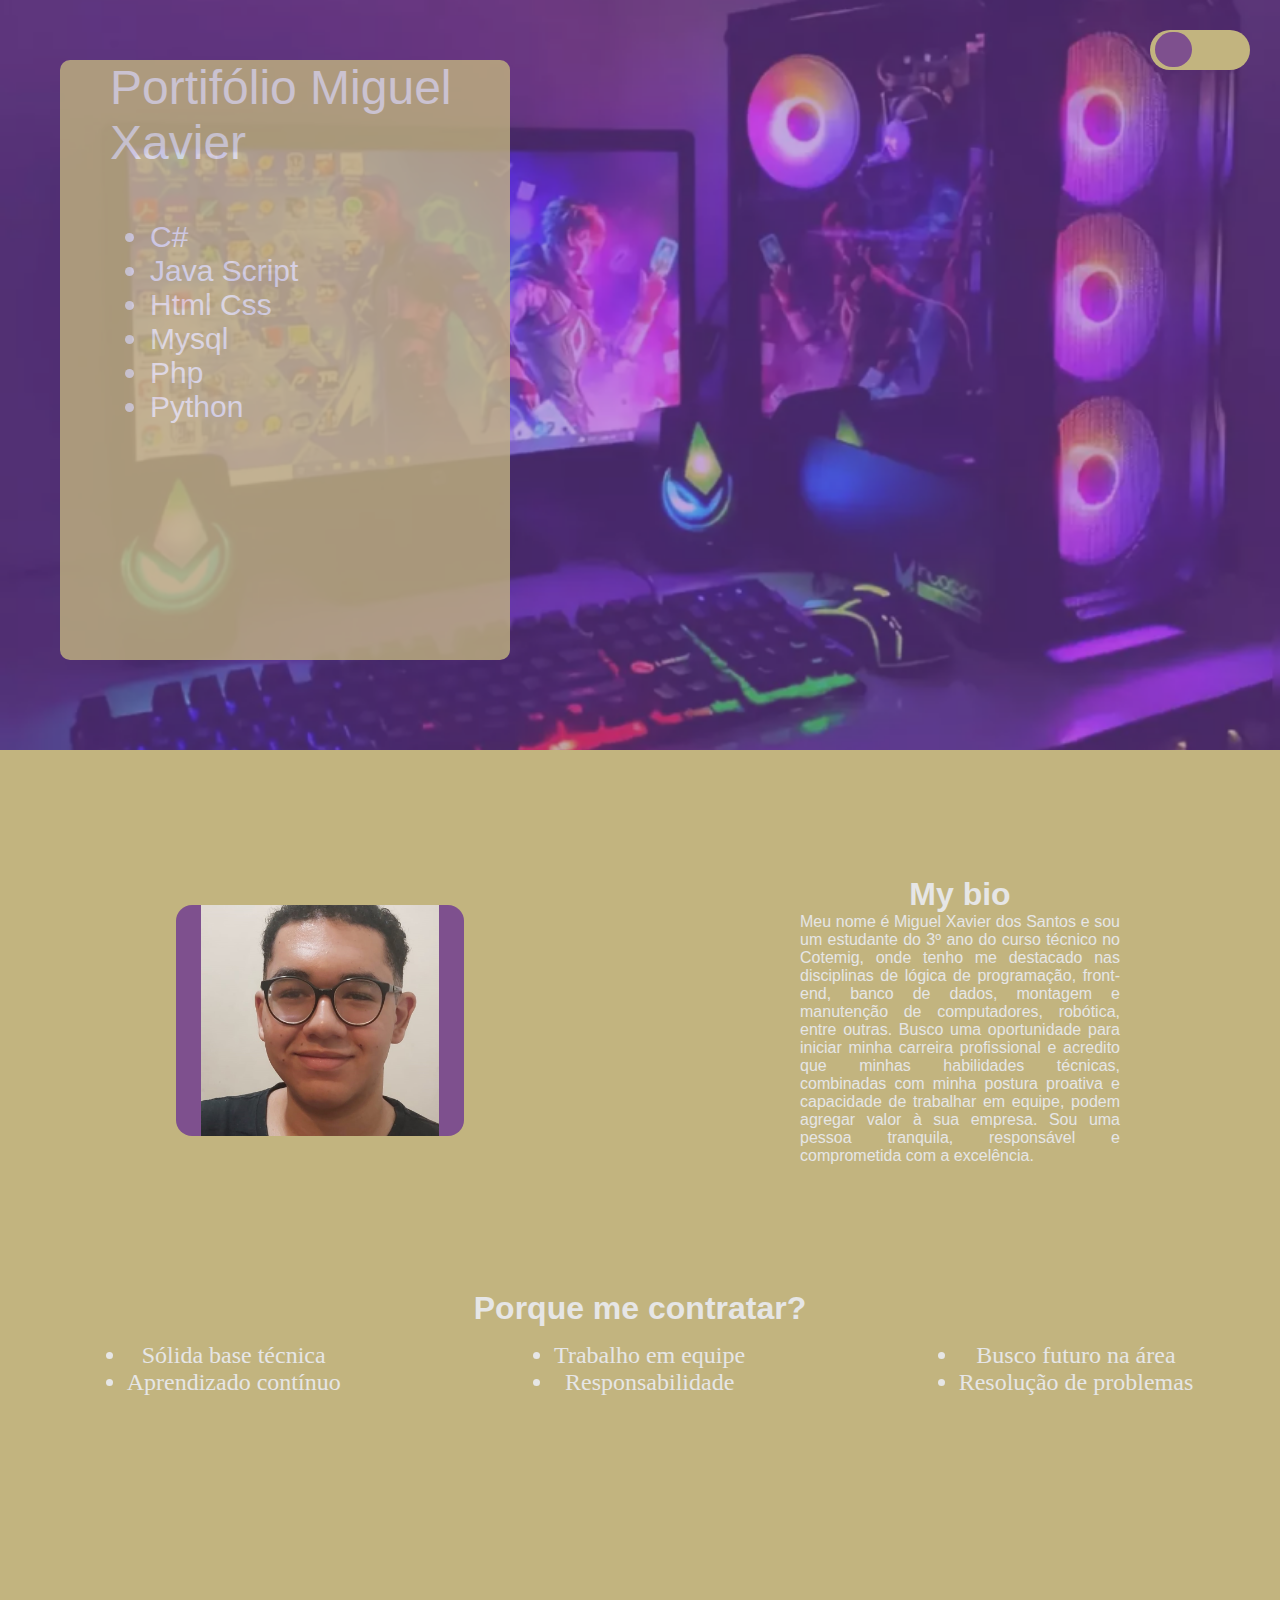
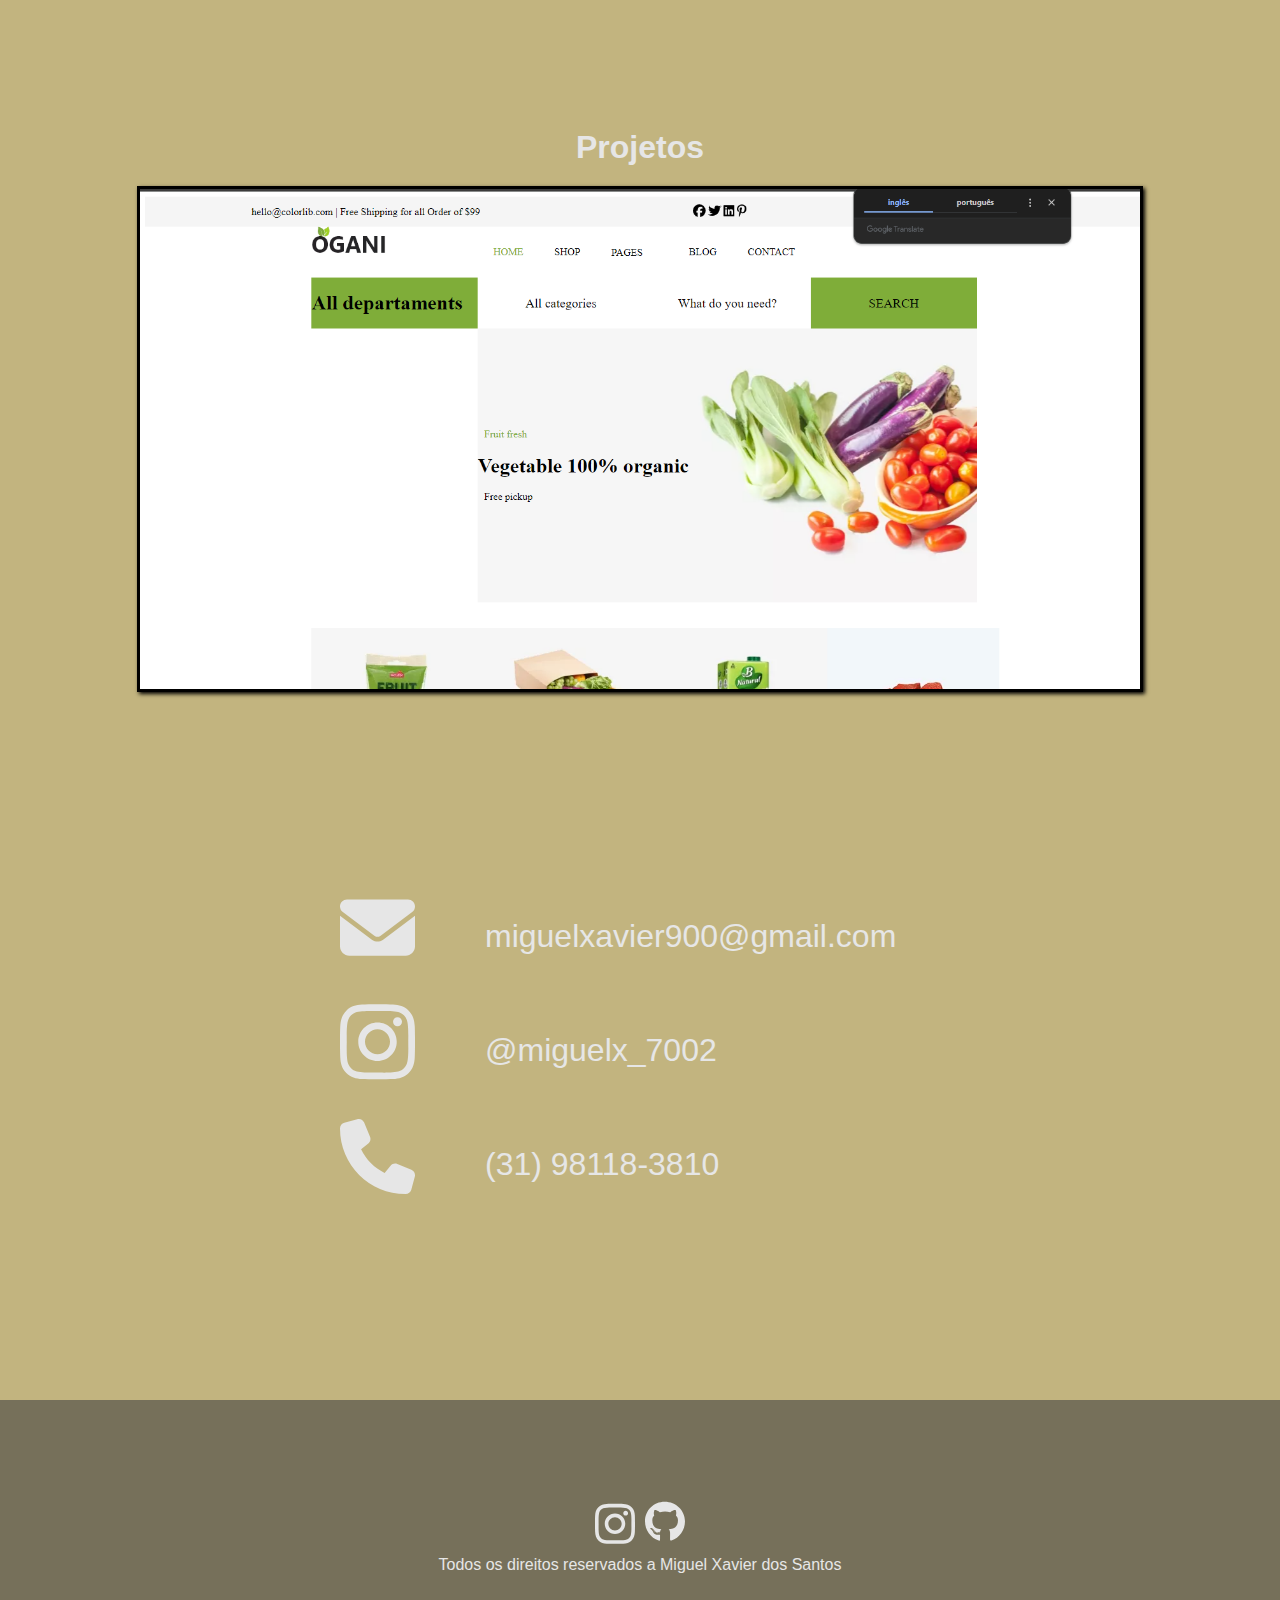
<file: index.html>
<!DOCTYPE html>
<html lang="en">
<head>
    <meta charset="UTF-8">
    <meta name="viewport" content="width=device-width, initial-scale=1.0">
    <title>Document</title>
    <link rel="stylesheet" href="porti2.css">
    <script src="porte.js"></script>
</head>
<body>
    

<div id ="div_01">
    <div id="rai">
    <div id="caixa_div01"> 
        <div id="text1_div01">Portifólio Miguel Xavier</div>
        <div id="text2_div01">
            <ul>
                <li>C#</li>
                <li>Java Script</li>
                <li>Html Css</li>
                <li>Mysql</li>
                <li>Php</li>
                <li>Python</li>
            </ul>
        </div>
    </div>
    </div>

    <div id="raimundo">
    <div id="botao_escuro">
        <input type="checkbox" id="botao">
        <div id="bola"></div>
    </div>
    </div>

</div>

<div id="div_02"> 

<div> <div id="div02_caixaroxa"><img src="fotinhainhaa.jpg" alt="" height="350px" ></div> </div>
<div >  
    <div id="text1_div02"> <h1>My bio</h1> Meu nome é Miguel Xavier dos Santos e sou um estudante do 3º ano do curso técnico no Cotemig, onde tenho me destacado nas disciplinas de lógica de programação, front-end, banco de dados, montagem e manutenção de computadores, robótica, entre outras.

        Busco uma oportunidade para iniciar minha carreira profissional e acredito que minhas habilidades técnicas, combinadas com minha postura proativa e capacidade de trabalhar em equipe, podem agregar valor à sua empresa. Sou uma pessoa tranquila, responsável e comprometida com a excelência.</div></div>

</div>


<div id="div_03">

<h1 id="titulo_div03">Porque me contratar?</h1>

<div id="listas_div03">
<div>
    <ul>
    <li>Sólida base técnica</li>
    <li>Aprendizado contínuo</li>
    
    </ul>
</div>
<div>
    <ul>
    <li>Trabalho em equipe</li>
    <li>Responsabilidade</li>
    
    </ul>
</div>
<div>
    <ul>
    <li>Busco futuro na área</li>
    <li>Resolução de problemas</li>
    
    </ul>
</div>
</div>
</div>

<div id="carrossel">
    <h1 id="txt_projetos">Projetos</h1>
    <div class="container" >
        <div id="img">
        <img src="org.png" alt="" >
        <img src="elite.png" alt="" >
        <img src="cisco.png" alt="" >
    </div >
    </div>
</div>
</div>

<div id="contato"> 
    <div id="contato_01"> 
        <div id="icon_contato"><svg xmlns="http://www.w3.org/2000/svg" viewBox="0 0 512 512"><!--!Font Awesome Free 6.6.0 by @fontawesome - https://fontawesome.com License - https://fontawesome.com/license/free Copyright 2024 Fonticons, Inc.--><path fill="#e6e6e6" d="M48 64C21.5 64 0 85.5 0 112c0 15.1 7.1 29.3 19.2 38.4L236.8 313.6c11.4 8.5 27 8.5 38.4 0L492.8 150.4c12.1-9.1 19.2-23.3 19.2-38.4c0-26.5-21.5-48-48-48L48 64zM0 176L0 384c0 35.3 28.7 64 64 64l384 0c35.3 0 64-28.7 64-64l0-208L294.4 339.2c-22.8 17.1-54 17.1-76.8 0L0 176z"/></svg></div>
        <div id="contato_text"> miguelxavier900@gmail.com</div>
    </div>
    <div id="contato_01">
        <div id="icon_contato"><svg xmlns="http://www.w3.org/2000/svg" viewBox="0 0 448 512"><!--!Font Awesome Free 6.6.0 by @fontawesome - https://fontawesome.com License - https://fontawesome.com/license/free Copyright 2024 Fonticons, Inc.--><path fill="#e6e6e6" d="M224.1 141c-63.6 0-114.9 51.3-114.9 114.9s51.3 114.9 114.9 114.9S339 319.5 339 255.9 287.7 141 224.1 141zm0 189.6c-41.1 0-74.7-33.5-74.7-74.7s33.5-74.7 74.7-74.7 74.7 33.5 74.7 74.7-33.6 74.7-74.7 74.7zm146.4-194.3c0 14.9-12 26.8-26.8 26.8-14.9 0-26.8-12-26.8-26.8s12-26.8 26.8-26.8 26.8 12 26.8 26.8zm76.1 27.2c-1.7-35.9-9.9-67.7-36.2-93.9-26.2-26.2-58-34.4-93.9-36.2-37-2.1-147.9-2.1-184.9 0-35.8 1.7-67.6 9.9-93.9 36.1s-34.4 58-36.2 93.9c-2.1 37-2.1 147.9 0 184.9 1.7 35.9 9.9 67.7 36.2 93.9s58 34.4 93.9 36.2c37 2.1 147.9 2.1 184.9 0 35.9-1.7 67.7-9.9 93.9-36.2 26.2-26.2 34.4-58 36.2-93.9 2.1-37 2.1-147.8 0-184.8zM398.8 388c-7.8 19.6-22.9 34.7-42.6 42.6-29.5 11.7-99.5 9-132.1 9s-102.7 2.6-132.1-9c-19.6-7.8-34.7-22.9-42.6-42.6-11.7-29.5-9-99.5-9-132.1s-2.6-102.7 9-132.1c7.8-19.6 22.9-34.7 42.6-42.6 29.5-11.7 99.5-9 132.1-9s102.7-2.6 132.1 9c19.6 7.8 34.7 22.9 42.6 42.6 11.7 29.5 9 99.5 9 132.1s2.7 102.7-9 132.1z"/></svg></div>
        <div id="contato_text">@miguelx_7002</div>
    </div>
    <div id="contato_01">
        <div id="icon_contato"><svg xmlns="http://www.w3.org/2000/svg" viewBox="0 0 512 512"><!--!Font Awesome Free 6.6.0 by @fontawesome - https://fontawesome.com License - https://fontawesome.com/license/free Copyright 2024 Fonticons, Inc.--><path fill="#e6e6e6" d="M164.9 24.6c-7.7-18.6-28-28.5-47.4-23.2l-88 24C12.1 30.2 0 46 0 64C0 311.4 200.6 512 448 512c18 0 33.8-12.1 38.6-29.5l24-88c5.3-19.4-4.6-39.7-23.2-47.4l-96-40c-16.3-6.8-35.2-2.1-46.3 11.6L304.7 368C234.3 334.7 177.3 277.7 144 207.3L193.3 167c13.7-11.2 18.4-30 11.6-46.3l-40-96z"/></svg></div>
        <div id="contato_text">(31) 98118-3810</div>
    </div>
</div>


<div id="rodape">
    <div id="icone_rodape">
        <div id="icons_rodape"> <svg xmlns="http://www.w3.org/2000/svg" viewBox="0 0 448 512"><!--!Font Awesome Free 6.6.0 by @fontawesome - https://fontawesome.com License - https://fontawesome.com/license/free Copyright 2024 Fonticons, Inc.--><path fill="#e6e6e6" d="M224.1 141c-63.6 0-114.9 51.3-114.9 114.9s51.3 114.9 114.9 114.9S339 319.5 339 255.9 287.7 141 224.1 141zm0 189.6c-41.1 0-74.7-33.5-74.7-74.7s33.5-74.7 74.7-74.7 74.7 33.5 74.7 74.7-33.6 74.7-74.7 74.7zm146.4-194.3c0 14.9-12 26.8-26.8 26.8-14.9 0-26.8-12-26.8-26.8s12-26.8 26.8-26.8 26.8 12 26.8 26.8zm76.1 27.2c-1.7-35.9-9.9-67.7-36.2-93.9-26.2-26.2-58-34.4-93.9-36.2-37-2.1-147.9-2.1-184.9 0-35.8 1.7-67.6 9.9-93.9 36.1s-34.4 58-36.2 93.9c-2.1 37-2.1 147.9 0 184.9 1.7 35.9 9.9 67.7 36.2 93.9s58 34.4 93.9 36.2c37 2.1 147.9 2.1 184.9 0 35.9-1.7 67.7-9.9 93.9-36.2 26.2-26.2 34.4-58 36.2-93.9 2.1-37 2.1-147.8 0-184.8zM398.8 388c-7.8 19.6-22.9 34.7-42.6 42.6-29.5 11.7-99.5 9-132.1 9s-102.7 2.6-132.1-9c-19.6-7.8-34.7-22.9-42.6-42.6-11.7-29.5-9-99.5-9-132.1s-2.6-102.7 9-132.1c7.8-19.6 22.9-34.7 42.6-42.6 29.5-11.7 99.5-9 132.1-9s102.7-2.6 132.1 9c19.6 7.8 34.7 22.9 42.6 42.6 11.7 29.5 9 99.5 9 132.1s2.7 102.7-9 132.1z"/></svg></div>
        <div id="icons_rodape"> <a href="https://github.com/MigueXavier"><svg xmlns="http://www.w3.org/2000/svg" viewBox="0 0 496 512"><!--!Font Awesome Free 6.6.0 by @fontawesome - https://fontawesome.com License - https://fontawesome.com/license/free Copyright 2024 Fonticons, Inc.--><path fill="#e6e6e6" d="M165.9 397.4c0 2-2.3 3.6-5.2 3.6-3.3 .3-5.6-1.3-5.6-3.6 0-2 2.3-3.6 5.2-3.6 3-.3 5.6 1.3 5.6 3.6zm-31.1-4.5c-.7 2 1.3 4.3 4.3 4.9 2.6 1 5.6 0 6.2-2s-1.3-4.3-4.3-5.2c-2.6-.7-5.5 .3-6.2 2.3zm44.2-1.7c-2.9 .7-4.9 2.6-4.6 4.9 .3 2 2.9 3.3 5.9 2.6 2.9-.7 4.9-2.6 4.6-4.6-.3-1.9-3-3.2-5.9-2.9zM244.8 8C106.1 8 0 113.3 0 252c0 110.9 69.8 205.8 169.5 239.2 12.8 2.3 17.3-5.6 17.3-12.1 0-6.2-.3-40.4-.3-61.4 0 0-70 15-84.7-29.8 0 0-11.4-29.1-27.8-36.6 0 0-22.9-15.7 1.6-15.4 0 0 24.9 2 38.6 25.8 21.9 38.6 58.6 27.5 72.9 20.9 2.3-16 8.8-27.1 16-33.7-55.9-6.2-112.3-14.3-112.3-110.5 0-27.5 7.6-41.3 23.6-58.9-2.6-6.5-11.1-33.3 2.6-67.9 20.9-6.5 69 27 69 27 20-5.6 41.5-8.5 62.8-8.5s42.8 2.9 62.8 8.5c0 0 48.1-33.6 69-27 13.7 34.7 5.2 61.4 2.6 67.9 16 17.7 25.8 31.5 25.8 58.9 0 96.5-58.9 104.2-114.8 110.5 9.2 7.9 17 22.9 17 46.4 0 33.7-.3 75.4-.3 83.6 0 6.5 4.6 14.4 17.3 12.1C428.2 457.8 496 362.9 496 252 496 113.3 383.5 8 244.8 8zM97.2 352.9c-1.3 1-1 3.3 .7 5.2 1.6 1.6 3.9 2.3 5.2 1 1.3-1 1-3.3-.7-5.2-1.6-1.6-3.9-2.3-5.2-1zm-10.8-8.1c-.7 1.3 .3 2.9 2.3 3.9 1.6 1 3.6 .7 4.3-.7 .7-1.3-.3-2.9-2.3-3.9-2-.6-3.6-.3-4.3 .7zm32.4 35.6c-1.6 1.3-1 4.3 1.3 6.2 2.3 2.3 5.2 2.6 6.5 1 1.3-1.3 .7-4.3-1.3-6.2-2.2-2.3-5.2-2.6-6.5-1zm-11.4-14.7c-1.6 1-1.6 3.6 0 5.9 1.6 2.3 4.3 3.3 5.6 2.3 1.6-1.3 1.6-3.9 0-6.2-1.4-2.3-4-3.3-5.6-2z"/></svg></a></div>
    </div>
    <div id="rodape_text">
        Todos os direitos reservados a Miguel Xavier dos Santos
    </div>
</div>


</html>
</body>
</file>
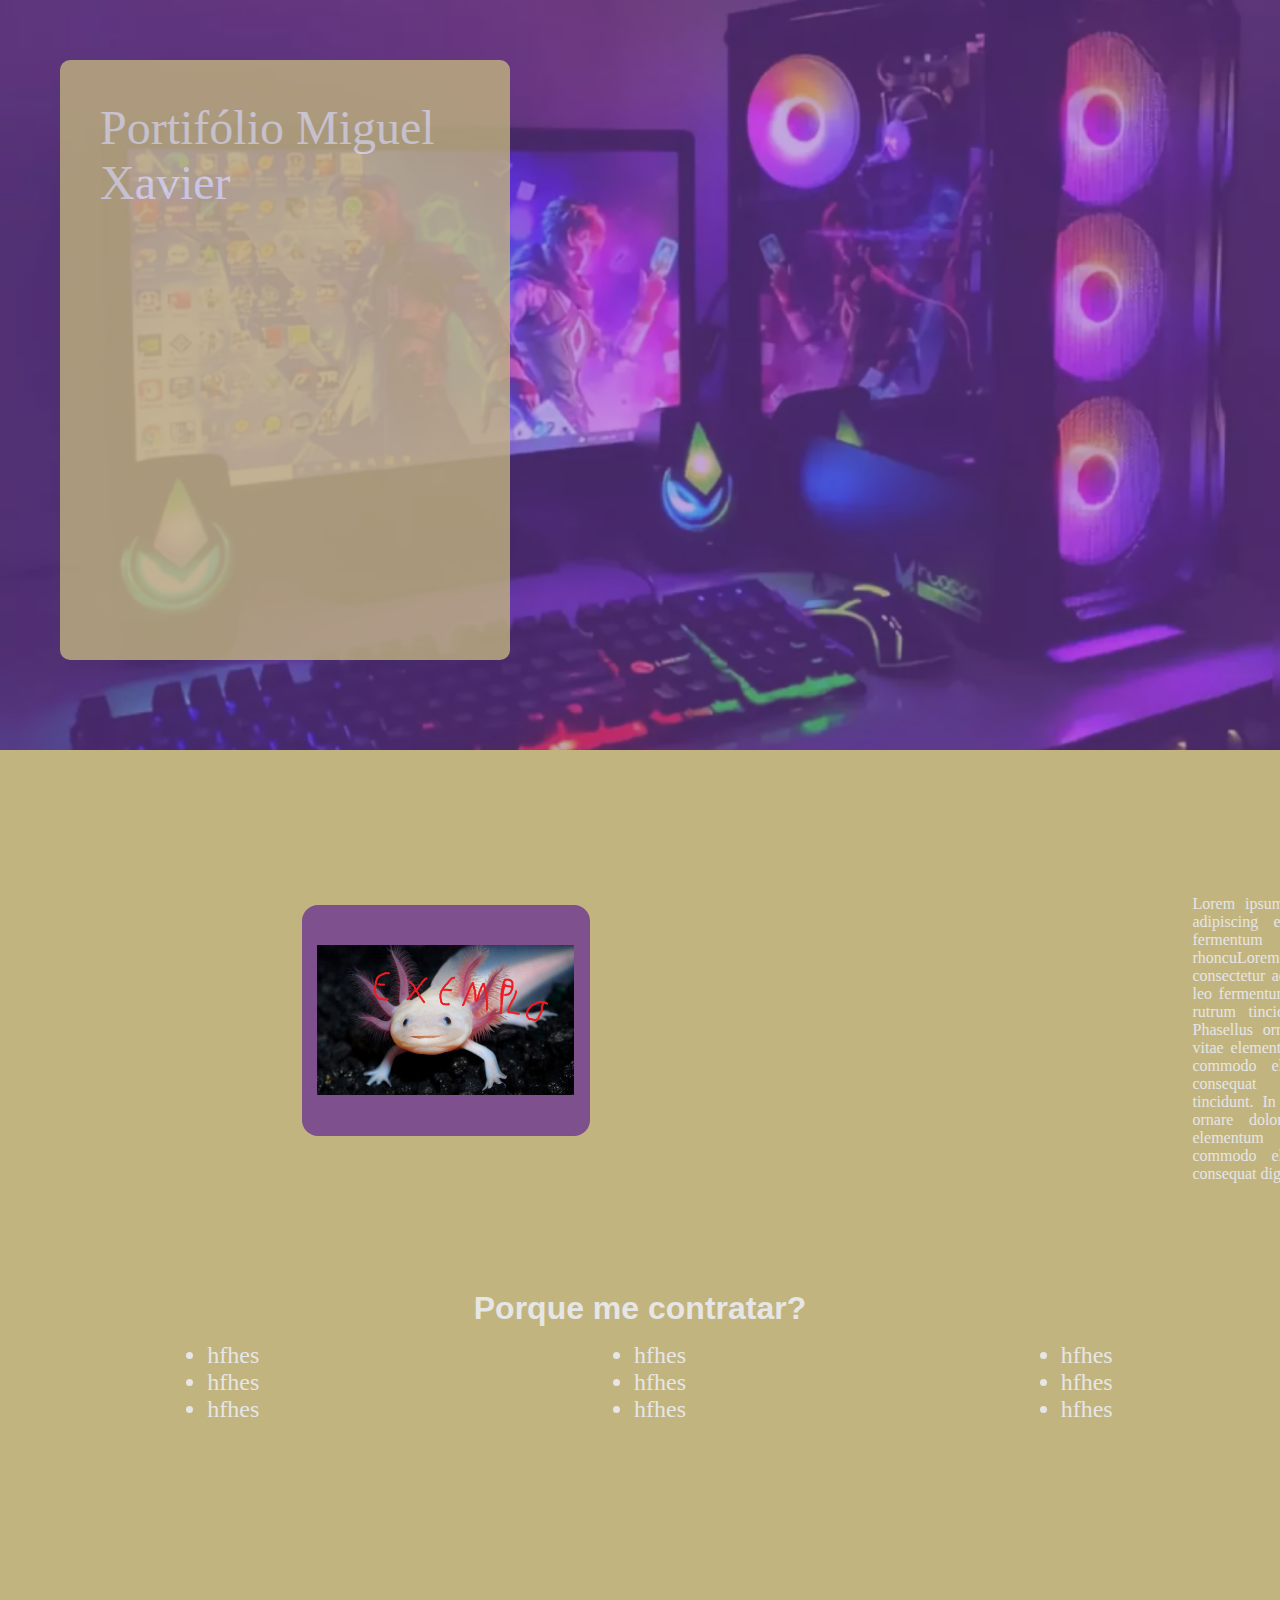
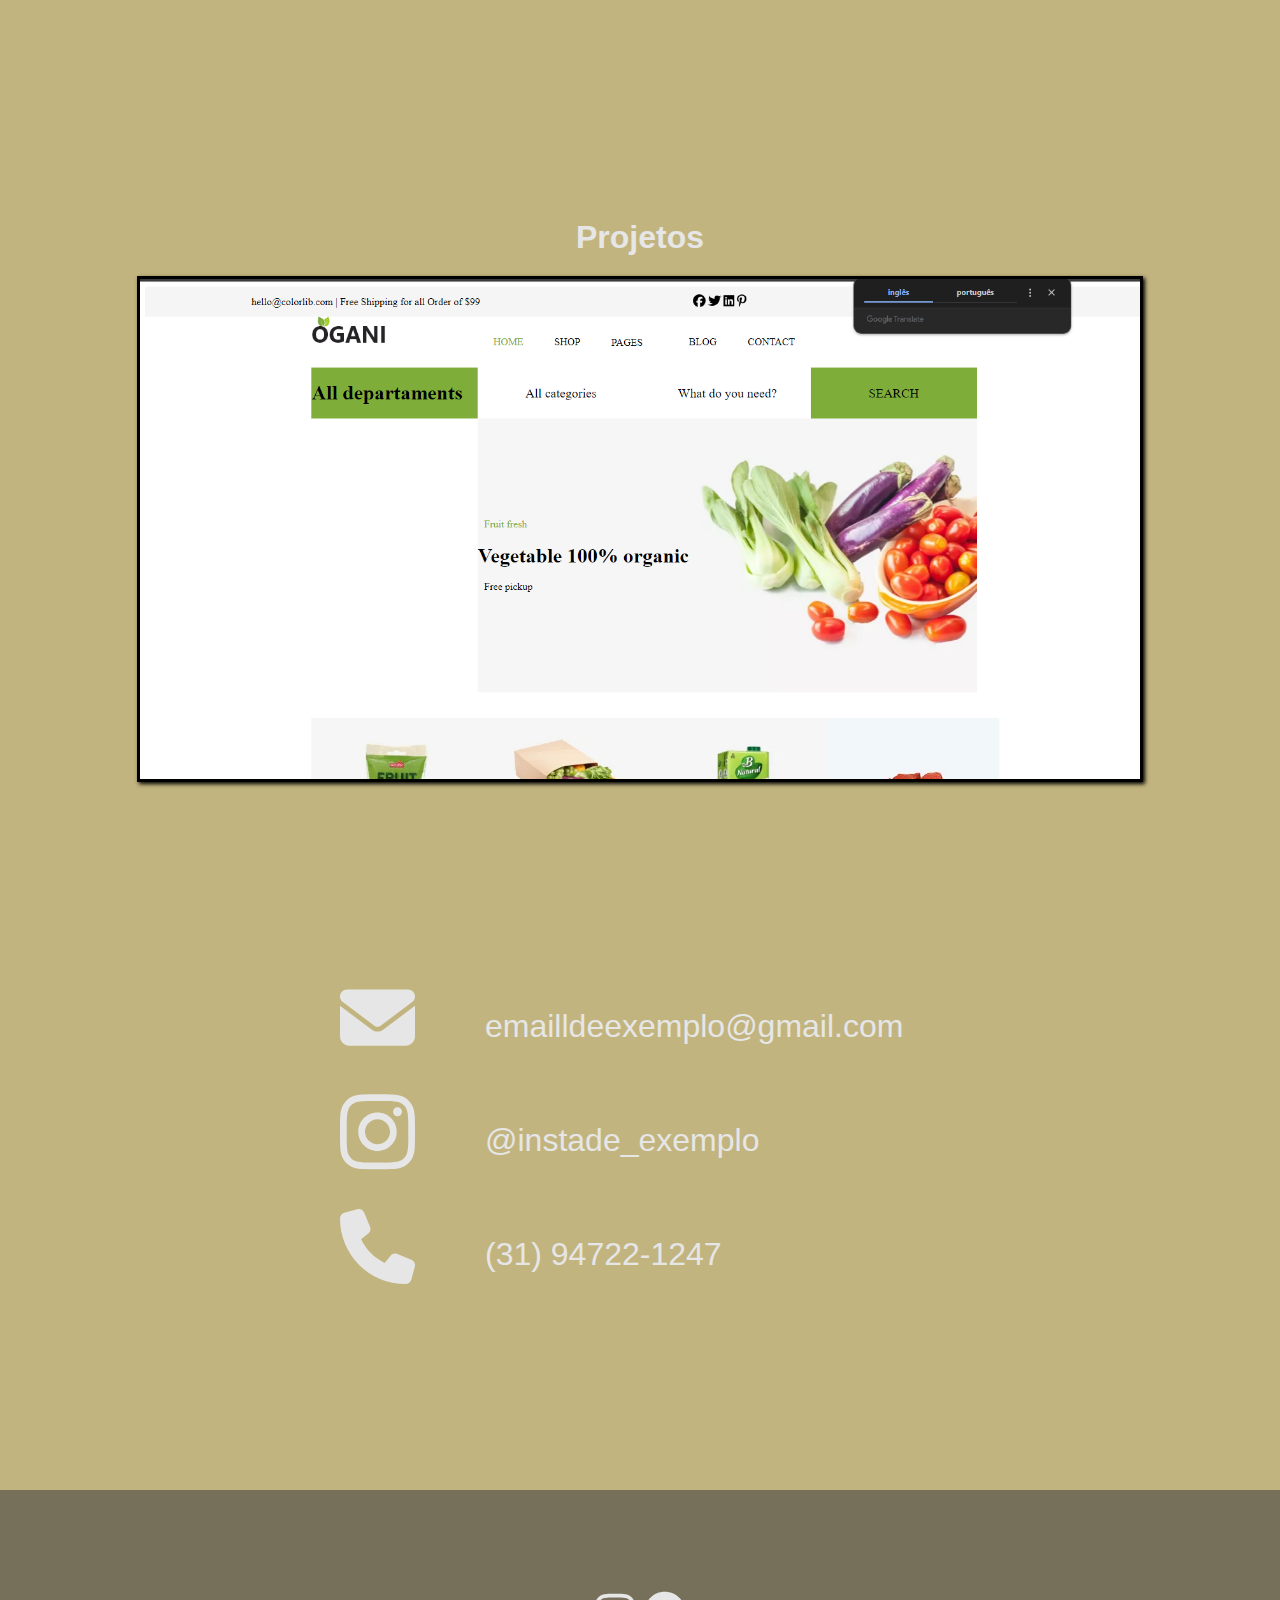
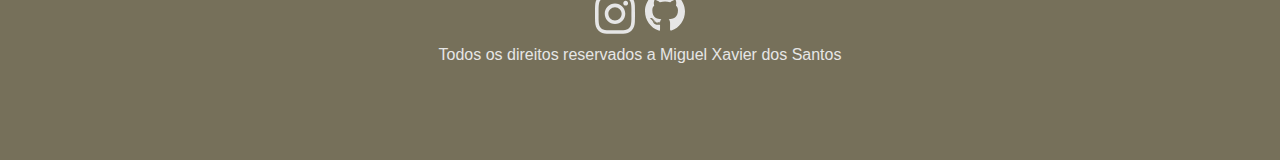
<file: portifólio/index.html>
<!DOCTYPE html>
<html lang="en">
<head>
    <meta charset="UTF-8">
    <meta name="viewport" content="width=device-width, initial-scale=1.0">
    <title>Document</title>
    <link rel="stylesheet" href="porti2.css">
    <script src="porte.js"></script>
</head>
<body>
    

<div id ="div_01">
    <div id="caixa_div01"> 
        <div id="text1_div01">Portifólio Miguel Xavier</div>
    </div>

    <div id="botao_escuro">
        <input type="checkbox" id="botao">
        <div id="bola"></div>
    </div>

</div>

<div id="div_02"> 
<div id="caixa_div02">
<div> <div id="div02_caixaroxa"><img src="Sem título.png" alt="" height="150px" ></div> </div>
<div >  
    <div id="text1_div02"> <h1>My bio</h1> Lorem ipsum dolor sit amet, consectetur adipiscing elit. Sed nec ante ac leo fermentum scelerisque. 
    Integer rhoncuLorem ipsum dolor sit amet, consectetur adipiscing elit. Sed nec ante ac leo fermentum scelerisque. Integer rhoncus rutrum tincidunt.
     In eget sapien ligula. Phasellus ornare dolor mattis elit cursus, vitae elementum erat ultricies. Suspendisse commodo eleifend lacinia. 
     Pellentesque consequat dignissim porta.s rutrum tincidunt. In eget sapien ligula. Phasellus ornare dolor mattis elit cursus, 
     vitae elementum erat ultricies. Suspendisse commodo eleifend lacinia. Pellentesque consequat dignissim porta.</div></div>
</div>
</div>


<div id="div_03">

<h1 id="titulo_div03">Porque me contratar?</h1>

<div id="listas_div03">
<div>
    <ul>
    <li>hfhes</li>
    <li>hfhes</li>
    <li>hfhes</li>
    </ul>
</div>
<div>
    <ul>
    <li>hfhes</li>
    <li>hfhes</li>
    <li>hfhes</li>
    </ul>
</div>
<div>
    <ul>
    <li>hfhes</li>
    <li>hfhes</li>
    <li>hfhes</li>
    </ul>
</div>
</div>
</div>

<div id="carrossel">
    <h1 id="txt_projetos">Projetos</h1>
    <div class="container" >
        <div id="img">
        <img src="org.png" alt="" >
        <img src="elite.png" alt="" >
        <img src="cisco.png" alt="" >
    </div >
    </div>
</div>
</div>

<div id="contato"> 
    <div id="contato_01"> 
        <div id="icon_contato"><svg xmlns="http://www.w3.org/2000/svg" viewBox="0 0 512 512"><!--!Font Awesome Free 6.6.0 by @fontawesome - https://fontawesome.com License - https://fontawesome.com/license/free Copyright 2024 Fonticons, Inc.--><path fill="#e6e6e6" d="M48 64C21.5 64 0 85.5 0 112c0 15.1 7.1 29.3 19.2 38.4L236.8 313.6c11.4 8.5 27 8.5 38.4 0L492.8 150.4c12.1-9.1 19.2-23.3 19.2-38.4c0-26.5-21.5-48-48-48L48 64zM0 176L0 384c0 35.3 28.7 64 64 64l384 0c35.3 0 64-28.7 64-64l0-208L294.4 339.2c-22.8 17.1-54 17.1-76.8 0L0 176z"/></svg></div>
        <div id="contato_text"> emailldeexemplo@gmail.com</div>
    </div>
    <div id="contato_01">
        <div id="icon_contato"><svg xmlns="http://www.w3.org/2000/svg" viewBox="0 0 448 512"><!--!Font Awesome Free 6.6.0 by @fontawesome - https://fontawesome.com License - https://fontawesome.com/license/free Copyright 2024 Fonticons, Inc.--><path fill="#e6e6e6" d="M224.1 141c-63.6 0-114.9 51.3-114.9 114.9s51.3 114.9 114.9 114.9S339 319.5 339 255.9 287.7 141 224.1 141zm0 189.6c-41.1 0-74.7-33.5-74.7-74.7s33.5-74.7 74.7-74.7 74.7 33.5 74.7 74.7-33.6 74.7-74.7 74.7zm146.4-194.3c0 14.9-12 26.8-26.8 26.8-14.9 0-26.8-12-26.8-26.8s12-26.8 26.8-26.8 26.8 12 26.8 26.8zm76.1 27.2c-1.7-35.9-9.9-67.7-36.2-93.9-26.2-26.2-58-34.4-93.9-36.2-37-2.1-147.9-2.1-184.9 0-35.8 1.7-67.6 9.9-93.9 36.1s-34.4 58-36.2 93.9c-2.1 37-2.1 147.9 0 184.9 1.7 35.9 9.9 67.7 36.2 93.9s58 34.4 93.9 36.2c37 2.1 147.9 2.1 184.9 0 35.9-1.7 67.7-9.9 93.9-36.2 26.2-26.2 34.4-58 36.2-93.9 2.1-37 2.1-147.8 0-184.8zM398.8 388c-7.8 19.6-22.9 34.7-42.6 42.6-29.5 11.7-99.5 9-132.1 9s-102.7 2.6-132.1-9c-19.6-7.8-34.7-22.9-42.6-42.6-11.7-29.5-9-99.5-9-132.1s-2.6-102.7 9-132.1c7.8-19.6 22.9-34.7 42.6-42.6 29.5-11.7 99.5-9 132.1-9s102.7-2.6 132.1 9c19.6 7.8 34.7 22.9 42.6 42.6 11.7 29.5 9 99.5 9 132.1s2.7 102.7-9 132.1z"/></svg></div>
        <div id="contato_text">@instade_exemplo</div>
    </div>
    <div id="contato_01">
        <div id="icon_contato"><svg xmlns="http://www.w3.org/2000/svg" viewBox="0 0 512 512"><!--!Font Awesome Free 6.6.0 by @fontawesome - https://fontawesome.com License - https://fontawesome.com/license/free Copyright 2024 Fonticons, Inc.--><path fill="#e6e6e6" d="M164.9 24.6c-7.7-18.6-28-28.5-47.4-23.2l-88 24C12.1 30.2 0 46 0 64C0 311.4 200.6 512 448 512c18 0 33.8-12.1 38.6-29.5l24-88c5.3-19.4-4.6-39.7-23.2-47.4l-96-40c-16.3-6.8-35.2-2.1-46.3 11.6L304.7 368C234.3 334.7 177.3 277.7 144 207.3L193.3 167c13.7-11.2 18.4-30 11.6-46.3l-40-96z"/></svg></div>
        <div id="contato_text">(31) 94722-1247</div>
    </div>
</div>


<div id="rodape">
    <div id="icone_rodape">
        <div id="icons_rodape"> <svg xmlns="http://www.w3.org/2000/svg" viewBox="0 0 448 512"><!--!Font Awesome Free 6.6.0 by @fontawesome - https://fontawesome.com License - https://fontawesome.com/license/free Copyright 2024 Fonticons, Inc.--><path fill="#e6e6e6" d="M224.1 141c-63.6 0-114.9 51.3-114.9 114.9s51.3 114.9 114.9 114.9S339 319.5 339 255.9 287.7 141 224.1 141zm0 189.6c-41.1 0-74.7-33.5-74.7-74.7s33.5-74.7 74.7-74.7 74.7 33.5 74.7 74.7-33.6 74.7-74.7 74.7zm146.4-194.3c0 14.9-12 26.8-26.8 26.8-14.9 0-26.8-12-26.8-26.8s12-26.8 26.8-26.8 26.8 12 26.8 26.8zm76.1 27.2c-1.7-35.9-9.9-67.7-36.2-93.9-26.2-26.2-58-34.4-93.9-36.2-37-2.1-147.9-2.1-184.9 0-35.8 1.7-67.6 9.9-93.9 36.1s-34.4 58-36.2 93.9c-2.1 37-2.1 147.9 0 184.9 1.7 35.9 9.9 67.7 36.2 93.9s58 34.4 93.9 36.2c37 2.1 147.9 2.1 184.9 0 35.9-1.7 67.7-9.9 93.9-36.2 26.2-26.2 34.4-58 36.2-93.9 2.1-37 2.1-147.8 0-184.8zM398.8 388c-7.8 19.6-22.9 34.7-42.6 42.6-29.5 11.7-99.5 9-132.1 9s-102.7 2.6-132.1-9c-19.6-7.8-34.7-22.9-42.6-42.6-11.7-29.5-9-99.5-9-132.1s-2.6-102.7 9-132.1c7.8-19.6 22.9-34.7 42.6-42.6 29.5-11.7 99.5-9 132.1-9s102.7-2.6 132.1 9c19.6 7.8 34.7 22.9 42.6 42.6 11.7 29.5 9 99.5 9 132.1s2.7 102.7-9 132.1z"/></svg></div>
        <div id="icons_rodape"> <a href="https://github.com/MigueXavier"><svg xmlns="http://www.w3.org/2000/svg" viewBox="0 0 496 512"><!--!Font Awesome Free 6.6.0 by @fontawesome - https://fontawesome.com License - https://fontawesome.com/license/free Copyright 2024 Fonticons, Inc.--><path fill="#e6e6e6" d="M165.9 397.4c0 2-2.3 3.6-5.2 3.6-3.3 .3-5.6-1.3-5.6-3.6 0-2 2.3-3.6 5.2-3.6 3-.3 5.6 1.3 5.6 3.6zm-31.1-4.5c-.7 2 1.3 4.3 4.3 4.9 2.6 1 5.6 0 6.2-2s-1.3-4.3-4.3-5.2c-2.6-.7-5.5 .3-6.2 2.3zm44.2-1.7c-2.9 .7-4.9 2.6-4.6 4.9 .3 2 2.9 3.3 5.9 2.6 2.9-.7 4.9-2.6 4.6-4.6-.3-1.9-3-3.2-5.9-2.9zM244.8 8C106.1 8 0 113.3 0 252c0 110.9 69.8 205.8 169.5 239.2 12.8 2.3 17.3-5.6 17.3-12.1 0-6.2-.3-40.4-.3-61.4 0 0-70 15-84.7-29.8 0 0-11.4-29.1-27.8-36.6 0 0-22.9-15.7 1.6-15.4 0 0 24.9 2 38.6 25.8 21.9 38.6 58.6 27.5 72.9 20.9 2.3-16 8.8-27.1 16-33.7-55.9-6.2-112.3-14.3-112.3-110.5 0-27.5 7.6-41.3 23.6-58.9-2.6-6.5-11.1-33.3 2.6-67.9 20.9-6.5 69 27 69 27 20-5.6 41.5-8.5 62.8-8.5s42.8 2.9 62.8 8.5c0 0 48.1-33.6 69-27 13.7 34.7 5.2 61.4 2.6 67.9 16 17.7 25.8 31.5 25.8 58.9 0 96.5-58.9 104.2-114.8 110.5 9.2 7.9 17 22.9 17 46.4 0 33.7-.3 75.4-.3 83.6 0 6.5 4.6 14.4 17.3 12.1C428.2 457.8 496 362.9 496 252 496 113.3 383.5 8 244.8 8zM97.2 352.9c-1.3 1-1 3.3 .7 5.2 1.6 1.6 3.9 2.3 5.2 1 1.3-1 1-3.3-.7-5.2-1.6-1.6-3.9-2.3-5.2-1zm-10.8-8.1c-.7 1.3 .3 2.9 2.3 3.9 1.6 1 3.6 .7 4.3-.7 .7-1.3-.3-2.9-2.3-3.9-2-.6-3.6-.3-4.3 .7zm32.4 35.6c-1.6 1.3-1 4.3 1.3 6.2 2.3 2.3 5.2 2.6 6.5 1 1.3-1.3 .7-4.3-1.3-6.2-2.2-2.3-5.2-2.6-6.5-1zm-11.4-14.7c-1.6 1-1.6 3.6 0 5.9 1.6 2.3 4.3 3.3 5.6 2.3 1.6-1.3 1.6-3.9 0-6.2-1.4-2.3-4-3.3-5.6-2z"/></svg></a></div>
    </div>
    <div id="rodape_text">
        Todos os direitos reservados a Miguel Xavier dos Santos
    </div>
</div>


</html>
</body>
</file>
<file: Untitled-1.html>
<!DOCTYPE html>
<html lang="en">
<head>
    <meta charset="UTF-8">
    <meta name="viewport" content="width=device-width, initial-scale=1.0">
    <title>Document</title>
</head>
<body>


<form action="php1.php" method="POST">
    <input type="text" value="dados">
  <input type="submit" value="Enviar">
</form>


</body>
</html>
</file>
<file: porti2.css>
*{
    border: none;
    margin: 0;
}

iv {
    border: solid;
}
#div_01 {
    height: 750px;
    display: flex;
    
    background-image:url(Rectangle\ 1.png);
    background-size: 100%;
    background-repeat: no-repeat;
}
#caixa_div01 {
    height: 600px;
    margin: 60px;
    width: 450px;
    background-color: #C2B47F;
    opacity: 80%;
    border-radius: 10px;
    
}
#text1_div01 {
    
   margin: 50px;
    color: #E6E6E6;
    font-size: 48px;
    font-family: 'Lucida Sans', 'Lucida Sans Regular', 'Lucida Grande', 'Lucida Sans Unicode', Geneva, Verdana, sans-serif;
}
#text2_div01{
    margin: 50px;
    color: #E6E6E6;
    font-size: 30px;
    font-family: 'Lucida Sans', 'Lucida Sans Regular', 'Lucida Grande', 'Lucida Sans Unicode', Geneva, Verdana, sans-serif;
}
#div_02 {
    height: 60vh;
    display: flex;
    background-color: #C2B47F;
    align-self: flex-end;
    font-family: 'Lucida Sans', 'Lucida Sans Regular', 'Lucida Grande', 'Lucida Sans Unicode', Geneva, Verdana, sans-serif;
}

#div_02 > div {
    width: 99vh;
    display: flex;
    align-items: center;
    justify-content: center;
}
#text1_div02 > h1 {
    text-align: center;
}

#div02_caixaroxa {
    height: 231px;
    background-color: #7E508E;
    width: 288px;
    border-radius: 16px;
    display: flex;

    justify-content: center;
    align-items: center;
    overflow: hidden;
}
#text1_div02 {
    width: 320px;
    text-align: justify;
    color: #E6E6E6;
}
#div_03{
    height: 30vh;
    background-color: #C2B47F;
    text-align: center;
}
#listas_div03 {
    display: flex;
    justify-content: space-around;
    font-size: 1.5rem;
    margin-top: 15px;
    color: #E6E6E6;
}
#titulo_div03 {
    color: #E6E6E6;
    
    font-family: 'Lucida Sans', 'Lucida Sans Regular', 'Lucida Grande', 'Lucida Sans Unicode', Geneva, Verdana, sans-serif;
}

#botao_escuro {
    height: 40px;
    width: 100px;
    background-color: #C2B47F;
    border-radius: 30px;

    margin: 30px;

   
}
#bola {
    height: 35px;
    width: 37px;
    position: absolute;
    background-color: #7E508E;
    border-radius: 30px;
    margin-left: 5px;
    margin-top:2px ;
    
    right: 88px;
    transition: right 0.5s;
}

#rodape{
    height: 30vh;
    background-color: #76705A;
    display: flex;
    flex-direction: column;
    color: #E6E6E6;
    align-items: center;
    justify-content: center;
    font-family: 'Lucida Sans', 'Lucida Sans Regular', 'Lucida Grande', 'Lucida Sans Unicode', Geneva, Verdana, sans-serif;

}
#icons_rodape {
    width: 40px;
    margin: 5px;
 
}
#icone_rodape {
    display: flex;
}

#contato {
    height: 60vh;
    background-color: #C2B47F;
    display: flex;
    flex-direction: column;
    align-items: center;
    

}
#icon_contato {
    width: 75px;
    margin-top: 30px;
    margin-right: 70px;
  
}
#contato_01 {
    display: flex;
    align-items: center;
    width: 600px;
    margin-left: 50px;
    margin-right: 50px;
}
#contato_text {
    font-size: 2rem;
    height: 80px;
    display: flex;
   font-family: 'Lucida Sans', 'Lucida Sans Regular', 'Lucida Grande', 'Lucida Sans Unicode', Geneva, Verdana, sans-serif;
   color: #E6E6E6;
    align-items:end;
}
#botao{
   position: absolute;
    opacity: 0;
   width: 100px;
    height: 40px;
    cursor: pointer;
}
#carrossel {
    height: 80vh;
    background-color: #C2B47F;
    overflow: hidden;
    height: 100vh;
    width: 100%;
    position: relative;
    display: flex;
    flex-direction: column;
    align-items: center;       
    justify-content: center;
}
#img {
    display: flex;
    

    transition: transform 0.5s ease-in-out;
    transform: translateX(0);
 
    height: 500px;
    width: 1010px;
}

.container {
    display: flex;
    overflow: hidden;
    box-shadow: 2px 2px 4px black;

    border: solid;
    height: 500px;
    width: 1000px;
}

img {
    object-fit: cover;
}
#txt_projetos {
    color: #E6E6E6;
    font-family: 'Lucida Sans', 'Lucida Sans Regular', 'Lucida Grande', 'Lucida Sans Unicode', Geneva, Verdana, sans-serif;
    margin-bottom: 20px;
}

#raimundo{
    width: 50%;
    
    display: flex;
    flex-direction: row-reverse;
}
#rai {
    width: 50%;
}



@media screen and (max-width: 1235px) {
 
    #div_01{
        background-image: none;
        background-color: #894FC2;
    }
  
    #caixa_div01 {
        height: 450px;
        width: 250px;
    }
    #text1_div01 {
        font-size: 25px;
    }
}
@media screen and (max-width: 1040px) {
    #div_02{ flex-direction: column;
    }
    #div_02 > div {
        margin: 20px;
    }
    #div_03 {
        display: flex;
        flex-direction: column;
        justify-content: flex-end;
    }
    .container {
        width: 750px;
    }
}


body.dark  #div_01{ 
    background-color: black;
background-image: url(Rectangle\ 18.png);
@media screen and (max-width: 1235px){
    background-image: none;
        background-color: #5b278c;
}}

body.dark #botao_escuro{
    background-color: #76705A
}
body.dark #caixa_div01 {
    background-color: #76705A;
    color: #E6E6E6
}
body.dark #bola{
   
    position: absolute;
    right: 35px;
    
}
body.dark #div_02{
    background-color: #76705A
}
body.dark #div_03{
    background-color: #76705A
}
body.dark #carrossel{
    background-color: #76705A
}
body.dark #contato{
    background-color: #76705A
}
body.dark #rodape{
    background-color: #383423
}
</file>
<file: portifólio/porti2.css>
*{
    border: none;
    margin: 0;
}

iv {
    border: solid;
}
#div_01 {
    height: 750px;
    display: flex;
    
    background-image:url(Rectangle\ 1.png);
    background-size: 100%;
    background-repeat: no-repeat;
}
#caixa_div01 {
    height: 600px;
    margin: 60px;
    width: 450px;
    background-color: #C2B47F;
    opacity: 80%;
    border-radius: 10px;
    
}
#text1_div01 {
    margin: 40px;
    color: #E6E6E6;
    font-size: 48px;
}
#div_02 {
    height: 60vh;
    display: flex;
    background-color: #C2B47F;
    
}
#caixa_div02 {
    display: flex;
}
#caixa_div02 > div {
    width: 99vh;
    display: flex;
    align-items: center;
    justify-content: center;
}
#text1_div02 > h1 {
    text-align: center;
}

#div02_caixaroxa {
    height: 231px;
    background-color: #7E508E;
    width: 288px;
    border-radius: 16px;
    display: flex;
    justify-content: center;
    align-items: center;
}
#text1_div02 {
    width: 288px;
    text-align: justify;
    color: #E6E6E6;
}
#div_03{
    height: 40vh;
    background-color: #C2B47F;
    text-align: center;
}
#listas_div03 {
    display: flex;
    justify-content: space-around;
    font-size: 1.5rem;
    margin-top: 15px;
    color: #E6E6E6;
}
#titulo_div03 {
    color: #E6E6E6;
    
    font-family: 'Lucida Sans', 'Lucida Sans Regular', 'Lucida Grande', 'Lucida Sans Unicode', Geneva, Verdana, sans-serif;
}

#botao_escuro {
    height: 40px;
    width: 100px;
    background-color: #C2B47F;
    border-radius: 30px;
    position: relative;
    left: 22cm;
    top: 1cm;
}
#bola {
    height: 35px;
    width: 37px;
    background-color: #7E508E;
    border-radius: 30px;
    margin-left: 5px;
    margin-top:2px ;
}

#rodape{
    height: 30vh;
    background-color: #76705A;
    display: flex;
    flex-direction: column;
    color: #E6E6E6;
    align-items: center;
    justify-content: center;
    font-family: 'Lucida Sans', 'Lucida Sans Regular', 'Lucida Grande', 'Lucida Sans Unicode', Geneva, Verdana, sans-serif;

}
#icons_rodape {
    width: 40px;
    margin: 5px;
 
}
#icone_rodape {
    display: flex;
}
#carrossel {
    height: 80vh;
    background-color: #C2B47F;
}
#contato {
    height: 60vh;
    background-color: #C2B47F;
    display: flex;
    flex-direction: column;
    align-items: center;
    

}
#icon_contato {
    width: 75px;
    margin-top: 30px;
    margin-right: 70px;
  
}
#contato_01 {
    display: flex;
    align-items: center;
    width: 600px;
    margin-left: 50px;
    margin-right: 50px;
}
#contato_text {
    font-size: 2rem;
    height: 80px;
    display: flex;
   font-family: 'Lucida Sans', 'Lucida Sans Regular', 'Lucida Grande', 'Lucida Sans Unicode', Geneva, Verdana, sans-serif;
   color: #E6E6E6;
    align-items:end;
}
#botao{
    position: absolute;
    opacity: 0;
    width: 100%;
    height: 100%;
}
#carrossel {
    overflow: hidden;
    height: 100vh;
    width: 100%;
    position: relative;
    display: flex;
    flex-direction: column;
    align-items: center;       
    justify-content: center;
}
#img {
    display: flex;
    

    transition: transform 0.5s ease-in-out;
    transform: translateX(0);
 
    height: 500px;
    width: 1010px;
}

.container {
    display: flex;
    overflow: hidden;
    box-shadow: 2px 2px 4px black;

    border: solid;
    height: 500px;
    width: 1000px;
}

img {
    object-fit: cover;
}
#txt_projetos {
    color: #E6E6E6;
    font-family: 'Lucida Sans', 'Lucida Sans Regular', 'Lucida Grande', 'Lucida Sans Unicode', Geneva, Verdana, sans-serif;
    margin-bottom: 20px;
}

@media screen and (max-width: 1040px) {
    
}
</file>
